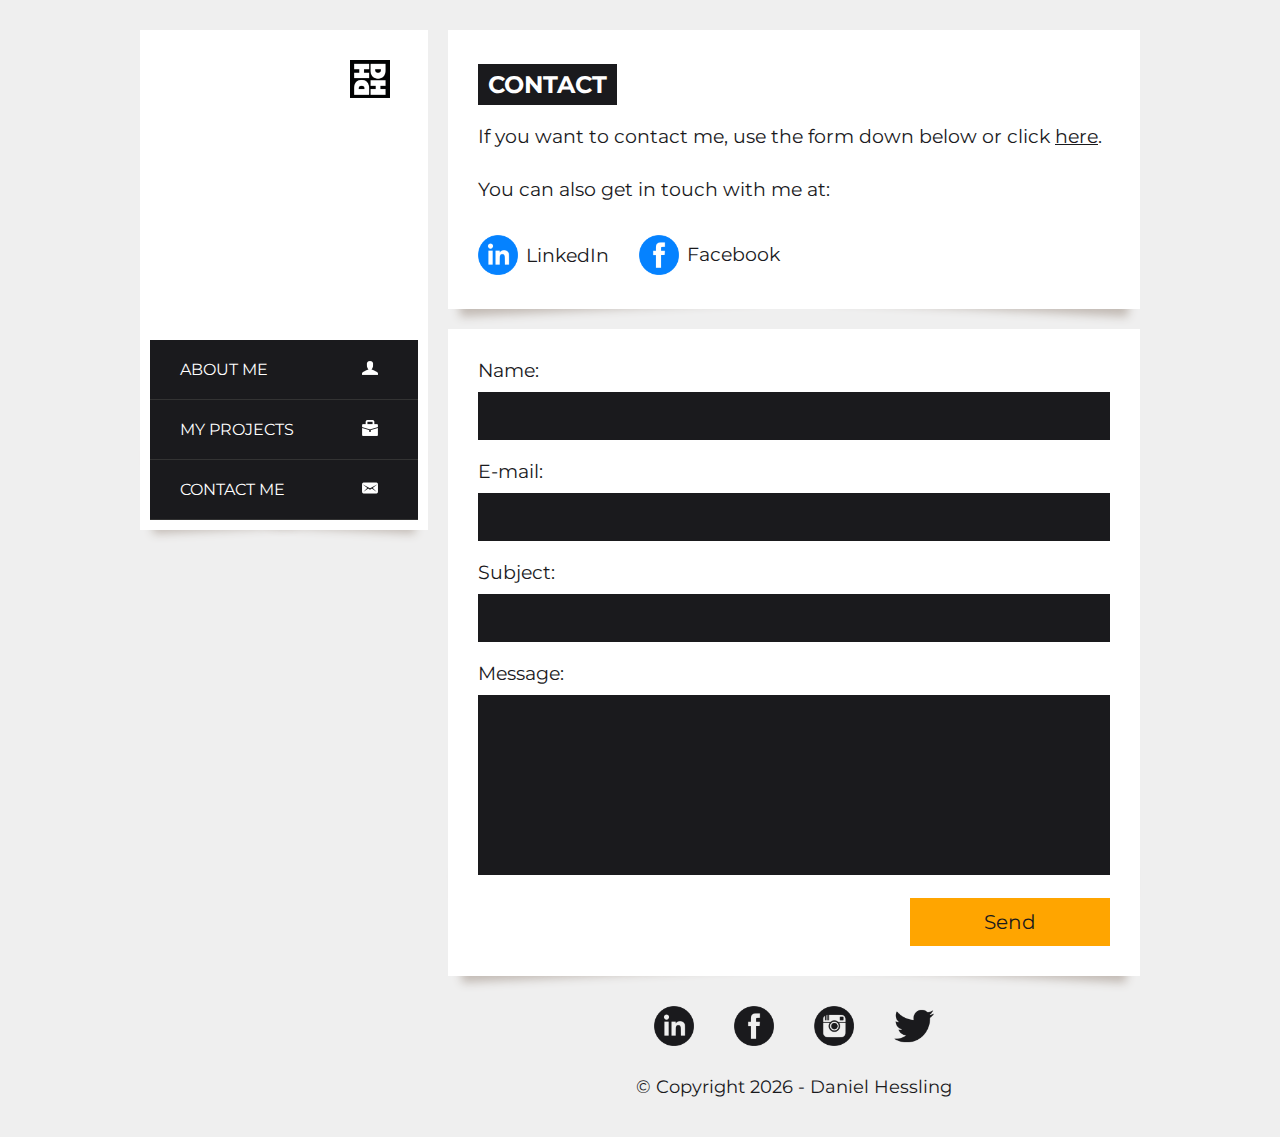
<file: contact.html>
<!DOCTYPE html>
<html lang="en">

<head>
  <meta charset="UTF-8">
  <meta name="viewport" content="width=device-width, initial-scale=1.0">
  <link href="https://fonts.googleapis.com/css?family=Montserrat" rel="stylesheet">
  <script src="https://ajax.googleapis.com/ajax/libs/jquery/3.3.1/jquery.min.js"></script>
  <link href="img/favicon.png" rel="icon" type="image/png">
  <link rel="stylesheet" href="style.css">
  <title>Daniel Hessling</title>
</head>

<body>
  <div class="container">
    <a href="index.html"><span id="name">DANIEL HESSLING</span></a>
    <button class="accordion">&#9776;</button>
    <div class="panel">
      <ul>
        <li><a href="index.html">ABOUT ME<img src="img/about.png"
              alt="about"></a></li>
        <li><a href="projects.html">MY PROJECTS<img
              src="img/projects.png" alt="portfolio"></a></li>
        <li><a href="contact.html">CONTACT ME<img
              src="img/contact.png" alt="contact"></a></li>
      </ul>
    </div>
    <section class="box d-none">
      <img src="img/jag.jpg" class="mini-me" alt="jag">
    </section>
    <div class="left box">
      <div id="me"><img src="img/dh-float.png" class="dh-float" alt="dh-float">
      </div>
      <nav>
        <ul>
          <li><a href="index.html">ABOUT ME<img src="img/about.png"
                alt="about"></a></li>
          <li><a href="projects.html">MY PROJECTS<img
                src="img/projects.png" alt="portfolio"></a></li>
          <li><a href="contact.html">CONTACT ME<img
                src="img/contact.png" alt="contact"></a></li>
        </ul>
      </nav>
    </div>
    <main>
      <section class="box">
        <h2><span>CONTACT</span></h2>
        <p>If you want to contact me, use the form down below or click <a
            href="mailto:daniel@danielhessling.se">here</a>.</p>
        <div class="mini-spacer"></div>
        <p>
          You can also get in touch with me at:
          <div class="mini-spacer"></div>
          <div class="mini-spacer"></div>
          <div class="contact-span">
            <a href="https://linkedin.com/in/danielhessling" target="_blank" class="contact-li">
              <img src="img/blue-linkedin.png" class="social-media-icon"
                alt="social-media-icon">LinkedIn</a>

            <p>
              <a href="https://www.facebook.com/daniel.hessling.1" target="_blank" class="contact-li">
                <img src="img/blue-facebook.png" class="social-media-icon"
                  alt="social-media-icon">Facebook</a>
            </p>
          </div>
      </section>
      <section class="box">
        <form id="kontakt" name="kontakt" method="post" action="contactform.php">
          <p class="label-p">Name:</p>

          <input type="text" name="name" required>
          <div class="mini-spacer"></div>
          <p class="label-p">E-mail:</p>
          <input type="text" name="email" required>
          <div class="mini-spacer"></div>
          <p class="label-p">Subject:</p>
          <input type="text" name="subject" required>
          <div class="mini-spacer"></div>
          <p class="label-p">Message:</p>
          <textarea name="message" required></textarea><br><br>
          <input name="submit" type="submit" value="Send" id="submit_button">
        </form>
        <span id="success">Message sent!</span>
      </section>
      <section class="center">
        <a href="https://linkedin.com/in/danielhessling" target="_blank">
          <img src="img/linkedin.png" class="social-media-icon"
            alt="social-media-icon"></a>
        <a href="https://www.facebook.com/daniel.hessling.1" target="_blank">
          <img src="img/facebook.png" class="social-media-icon"
            alt="social-media-icon"></a>
        <a href="https://www.instagram.com/dannehess/" target="_blank">
          <img src="img/instagram.png" class="social-media-icon"
            alt="social-media-icon"></a>
                    <a href="https://twitter.com/dannehess" target="_blank">
          <img src="img/twitter.png" class="social-media-icon"
            alt="social-media-icon"></a>
      </section>
      <div class="copy">
        <span id="copyright"></span>
      </div>
    </main>
  </div>
  <script src="script.js"></script>
</body>

</html>
</file>
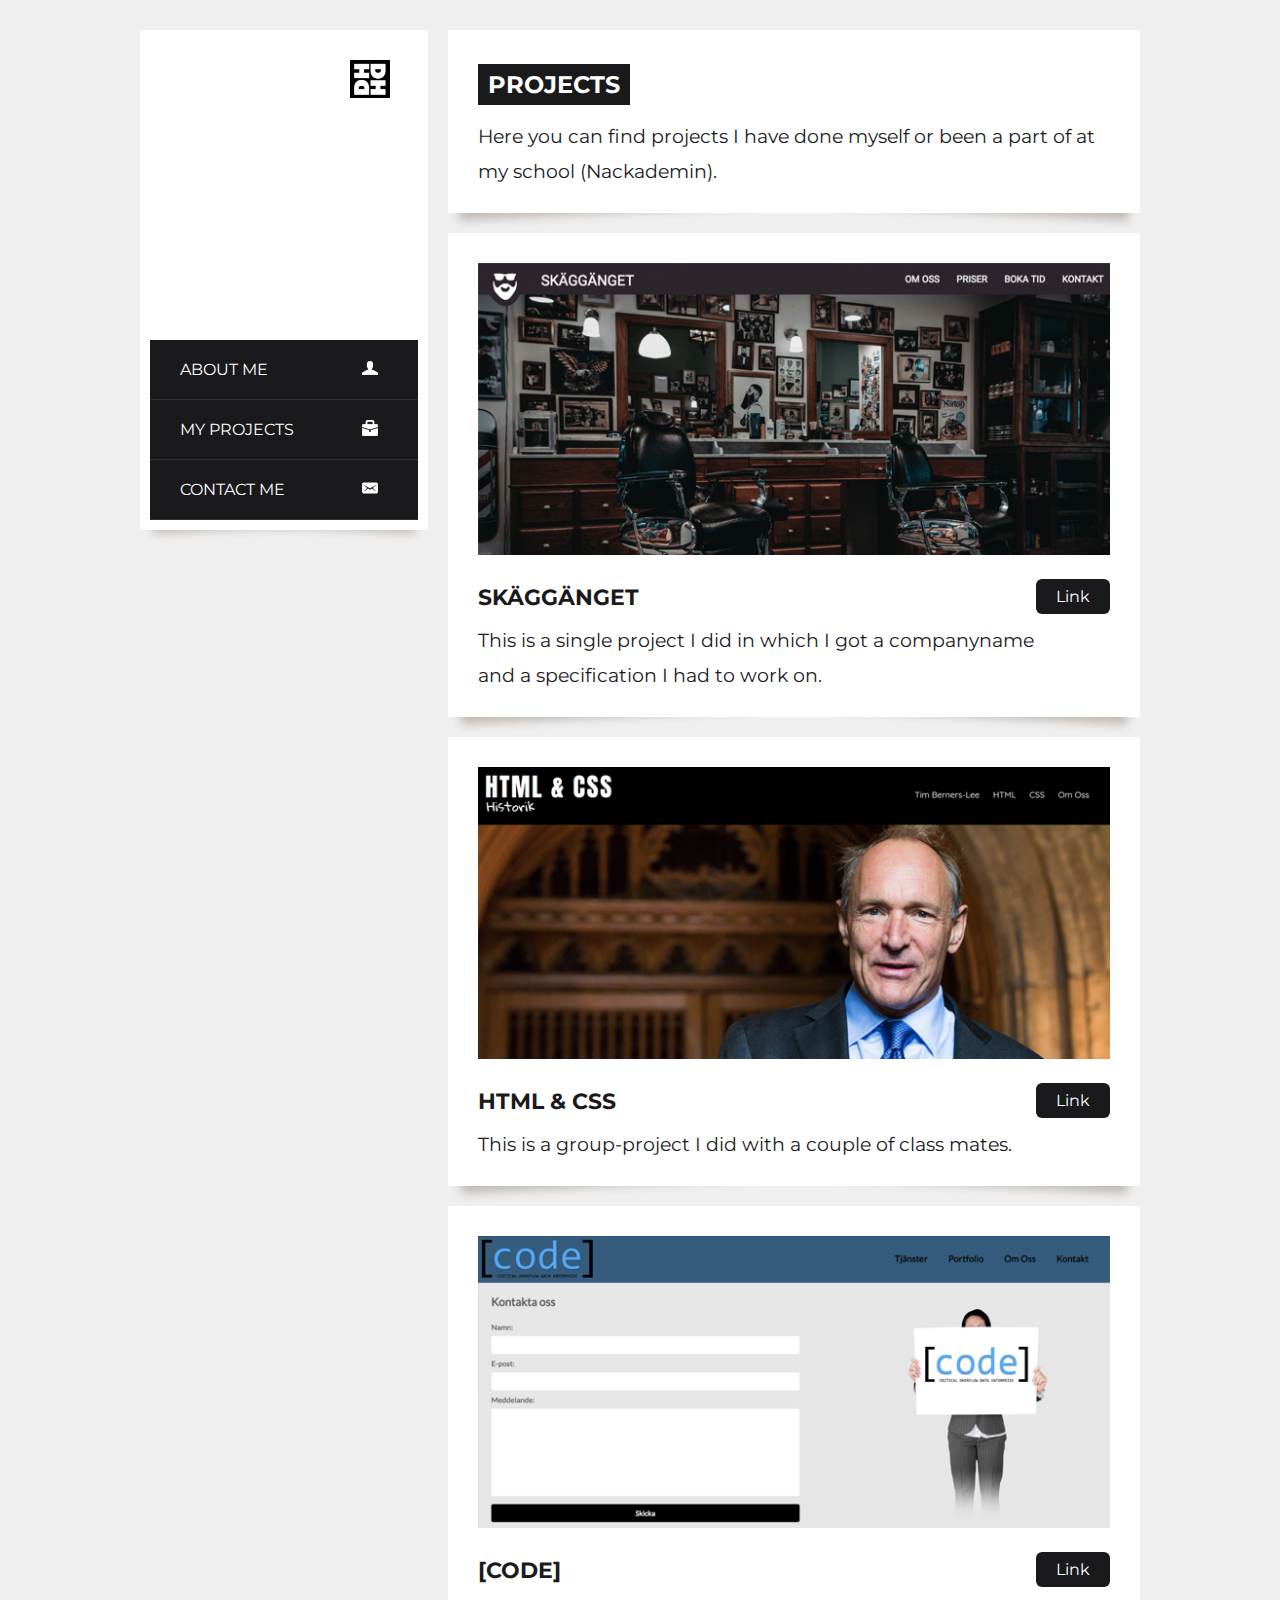
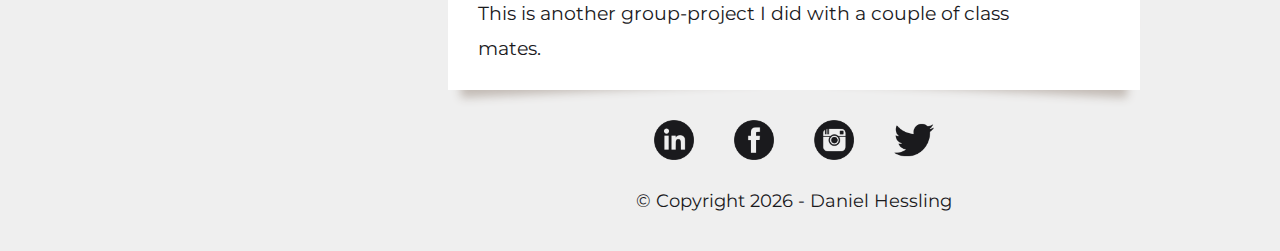
<file: projects.html>
<!DOCTYPE html>
<html lang="en">

<head>
  <meta charset="UTF-8">
  <meta name="viewport" content="width=device-width, initial-scale=1.0">
  <link href="https://fonts.googleapis.com/css?family=Montserrat" rel="stylesheet">
  <script src="https://ajax.googleapis.com/ajax/libs/jquery/3.3.1/jquery.min.js"></script>
  <link href="img/favicon.png" rel="icon" type="image/png">
  <link rel="stylesheet" href="style.css">
  <title>Daniel Hessling</title>
</head>

<body>
  <div class="container">
    <a href="index.html"><span id="name">DANIEL HESSLING</span></a>
    <button class="accordion">&#9776;</button>
    <div class="panel">
      <ul>
        <li><a href="index.html">ABOUT ME<img src="img/about.png"
              alt="about"></a></li>
        <li><a href="projects.html">MY PROJECTS<img
              src="img/projects.png" alt="portfolio"></a></li>
        <li><a href="contact.html">CONTACT ME<img src="img/contact.png" alt="contact"></a>
        </li>
      </ul>
    </div>
                    <section class="box d-none">
                <img src="img/jag.jpg" class="mini-me" alt="jag">
                </section>
    <div class="left box">
      <div id="me"><img src="img/dh-float.png" class="dh-float" alt="dh-float"></div>
      <nav>
        <ul>
          <li><a href="index.html">ABOUT ME<img src="img/about.png"
                alt="about"></a></li>
          <li><a href="projects.html">MY PROJECTS<img
                src="img/projects.png" alt="portfolio"></a></li>
          <li><a href="contact.html">CONTACT ME<img
                src="img/contact.png" alt="contact"></a></li>
        </ul>
      </nav>
    </div>
    <main>
      <section class="box">
        <h2><span>PROJECTS</span></h2>
        <p>
          Here you can find projects I have done myself or been a part of at my school (Nackademin).
        </p>
      </section>
      <section class="box">
        <div class="mini-spacer"></div>
        <a href="https://www.danielhessling.se/skagganget/index.html" target="_blank">
          <img class="portfolio-img" src="img/skagganget.png" alt="skagganget"></a>
        <div class="mini-spacer"></div>
        <span class="left-align">SKÄGGÄNGET</span>
        <a class="project-link" href="http://www.danielhessling.se/skagganget/index.html" target="_blank">Link</a>
        <div class="project-spacer"></div>
        <p>
          This is a single project I did in which I got a companyname and a specification
          I had to work on.
        </p>
      </section>
      <section class="box">
        <div class="mini-spacer"></div>
        <a href="https://awkes.github.io/HTML-och-CSS-historik/" target="_blank">
          <img class="portfolio-img" src="img/htmlcss.png" alt="htmlcss">
        </a>
        <div class="mini-spacer"></div>
        <span class="left-align">HTML & CSS</span>
        <a class="project-link" href="https://awkes.github.io/HTML-och-CSS-historik/" target="_blank">Link</a>
        <div class="project-spacer"></div>
        <p>
          This is a group-project I did with a couple of class mates.
        </p>
      </section>
      <section class="box">
        <div class="mini-spacer"></div>
        <a href="https://lidmyr93.github.io/Projekt-1/Webbsida/" target="_blank">
          <img class="portfolio-img" src="img/code.png" alt="code">
        </a>
        <div class="mini-spacer"></div>
        <span class="left-align">[CODE]</span>
        <a class="project-link" href="https://lidmyr93.github.io/Projekt-1/Webbsida/" target="_blank">Link</a>
        <div class="project-spacer"></div>
        <p>
          This is another group-project I did with a couple of class mates.
        </p>
      </section>
       <section class="center">
        <a href="https://linkedin.com/in/danielhessling" target="_blank">
          <img src="img/linkedin.png" class="social-media-icon"
            alt="social-media-icon"></a>
        <a href="https://www.facebook.com/daniel.hessling.1" target="_blank">
          <img src="img/facebook.png" class="social-media-icon"
            alt="social-media-icon"></a>
        <a href="https://www.instagram.com/dannehess/" target="_blank">
          <img src="img/instagram.png" class="social-media-icon"
            alt="social-media-icon"></a>
                    <a href="https://twitter.com/dannehess" target="_blank">
          <img src="img/twitter.png" class="social-media-icon"
            alt="social-media-icon"></a>
      </section>
      <div class="copy">
        <span id="copyright"></span>
      </div>
    </main>
  </div>
  <script src="script.js"></script>
</body>

</html>
</file>
<file: style.css>
body{
  background-color: #efefef;
  font-family: 'Montserrat', sans-serif;
  color: #1a1a1d;
}

.container{
  display: flex;
  flex-direction: row;
  max-width: 1000px;
  margin: 30px auto;
  margin-bottom: 20px;
}

.left{
  display: flex;
  flex-direction: column;
  align-items: stretch;
  background-color: white;
  height: 480px;
  width: 270px;
  padding: 10px;
}

.box
{
  position: relative;
}
.box:before, .box:after
{
  
  position: absolute;
  content: "";
  bottom: 15px;
  left: 10px;
  width: 50%;
  top: 80%;
  max-width:300px;
  background: #777;
  -webkit-box-shadow: 0 15px 10px #c2bab4;
  -moz-box-shadow: 0 15px 10px #c2bab4;
  box-shadow: 0 15px 10px #c2bab4;
  -webkit-transform: rotate(-3deg);
  -moz-transform: rotate(-3deg);
  -o-transform: rotate(-3deg);
  -ms-transform: rotate(-3deg);
  transform: rotate(-3deg);
}
.box:after
{
    z-index: -1;
  -webkit-transform: rotate(3deg);
  -moz-transform: rotate(3deg);
  -o-transform: rotate(3deg);
  -ms-transform: rotate(3deg);
  transform: rotate(3deg);
  right: 10px;
  left: auto;
} 

section{
  background-color: white;
  margin-bottom: 20px;
  padding: 20px 30px;
}

.section-half{
  display: flex;
  margin-bottom: 30px;
  background: none;
  padding: 0;
}

.half{
  width: 50%;
  padding: 30px;
  margin-bottom: -10px;
  background: white;
}

.half:first-child{
  margin-right: 10px;
}

.half:nth-child(2){
  margin-left: 10px;
}

.center{
  padding: 20px;
  background: none;
}

#me{
  background-image: url("http://u614959747.hostingerapp.com/img/jag.jpg");
  background-size: contain;
  width: 268px;
  height: 313px;
}

nav ul, .panel ul{
  list-style-type: none;
  margin: 0;
  padding: 0;
}

panel-li{
    padding: 20px 30px 20px 30px;
}

.mainhead{
  font-size: 1.8em;
  margin: 0;
}

nav li a, .panel li a{
  background-color: #1a1a1d;
  display: block;
  font-family: 'Montserrat', sans-serif;
  padding: 20px 30px 20px 30px;
  color: #fff;
  text-decoration: none;
  border-bottom: 1px solid #333;
}

nav li a img, .panel li a img{
  float: right;
  margin-right: 10px;
}

nav li a:hover, .panel li a:hover{
  background-color: #111;
  color: orange;
}

#social-box{
  display: flex;
  justify-content: center;
  background-color: #fff;
  padding: 20px 10px;
}

#social-box img{
  margin: 0 10px 0 10px;
  border-bottom: 5px solid transparent;
  margin-bottom: -5px;
}

#social-box img:hover{
    transform: rotate(-20deg);
}

main{
  display: flex;
  flex-direction: column;
  width: 700px;
  margin-left: 20px;
}

main a{
    color: #1a1a1d;
    text-decoration: underline;
}

main a:hover{
    text-decoration: none;
}

#caption, #cursor{
  font-size: 3em;
  font-family: 'Montserrat', sans-serif;
  background-color: #1a1a1d;
  color: #fff;
}

.spacer{
  height: 30px;
}

.left-align{
    display: block;
    font-size: 1.4rem;
    margin-top: 14px;
    float: left;
    font-weight: bold;
}

p{
  font-family: 'Montserrat', sans-serif;
  color: #1a1a1d;
  font-size: 1.2rem;
  margin-top: 4px;
  margin-bottom: 4px;
  line-height: 35px;
}

.active{
    z-index: 1;
}

.project-link{
  padding: 8px 20px;
  background-color: #1a1a1d;
  border-radius: 6px;
  color: white;
  border: none;
  text-decoration: none;
  float: right;
  margin-top: 10px;
  margin-bottom: 10px;
}

.project-link:hover{
  color: orange;
}

.contact-span{
    display: flex;
    max-width: 100%;
}

.contact-li{
  display: flex;
  flex-direction: row;
  align-items: center;
  padding: 0px 10px 10px 0;
  margin-right: 20px;
  text-decoration: none;
  font-size: 1.2rem;
}

.contact-li:hover{
    text-decoration: underline;
}

.contact-li img{
  margin-left: 0;
  margin-right: 8px;
}

.contact-li img:hover{
    transform: rotate(-20deg);
}

.know{
    margin: 0 0 4px 0;
}

#copyright{
  font-size: 1.1rem;
  color: #1a1a1d;
}

.copy{
  display: flex;
  justify-content: center;
  margin-top: 20px;
  margin-bottom: 20px;
}

#knowledge{
  display: flex;
  justify-content: space-evenly;
  align-items: center;
  width: 100%;
}

.know-box ul{
  margin: 0;
  padding: 0;
  list-style-type: none;
}

.know-box li{
  padding-top: 10px;
  padding-bottom: 0;
  font-size: 1.2rem;
}

.know-box h3{
  font-size: 1.5rem;
  margin: 0 0 10px 0;
}

.know-box{
  display: flex;
  flex-direction: column;
  align-items: center;
  padding-bottom: 10px;
}

.social-media-icon{
  display: inline-block;
  margin: 20px;
  margin-top: 0;
  margin-bottom: 0;
  max-width: 40px;
}

.knowledge-icon{
  margin-bottom: 20px;
}

.center{
    display: flex;
    align-content: center;
    justify-content: center;
    padding-top: 10px;
    margin-bottom: 0;
    padding-bottom: 10px;
}

h2 > span{
  width: 300px;
  padding: 6px 10px;
  background-color: #1a1a1d;
  color: white;
}

#success{
  font-family: 'Montserrat', sans-serif;
  color: green;
  font-size: 1.2em;
  display: none;
}

.mini-spacer{
  height: 10px;
}

.project-spacer{
    height: 50px;
}

input[type=text], textarea{
  color:ghostwhite;
  background-color: #1a1a1d;
  width: 100%;
}

textarea{
  height: 180px;
}

input[type=text], textarea, input[type=submit]{
  padding: 12px;
  font-family: 'Montserrat', sans-serif;
  font-size: 20px;
  outline: none;
  border: none;
  resize: none;
  box-sizing : border-box;
}

input[type=submit]{
  border: 0;
  color: #1a1a1d;
  background-color: orange;
  width: 200px;
  float: right;
  margin-bottom: 10px;
}

input[type=submit]:active{
  border-bottom: 8px solid orange;
}

.black-p{
  background-color: #1a1a1d;
  color: #fff;
  padding: 10px;
  padding-left: 20px;
}

#linkedin-big{
 transform: perspective(400px) rotateX(25deg);
 max-width: 50%;
}

#linkedin-big:hover{
    transform: perspective(0px) rotateX(0deg);
}

.black-link{
  background-color: #fff;
  color: orange;
}

.black-link a{
  text-decoration: none;
  display: block;
}

.black-link:hover{
  color: #1a1a1d;
}

.about-box{
  display: flex;
  justify-content: center;
  max-height: 400px;
}

.about-img{
  width: 60%;
  border-radius: 100%;
}

.fig{
  line-height: 0;
  margin-top: 5px;
  font-size: 1em;
  cursor: pointer;
}

#port-one, #port-two, #port-three{
  font-size: 1em;
}

figure{
  padding: 0;
  margin: 0;
}

figcaption{
  font-family: 'Montserrat', sans-serif;
  font-size: 1.2em;
  padding-left: 14px;
  padding-top: 20px;
  line-height: 30px;
}

.portfolio-img{
  max-width: 100%;
  background-color: #fff;
  opacity: 1;
}

.accordion, .panel{
  display: none;
}

.mini-me{
  display: none;
}


.typewriter h1{
  color: #1a1a1d;
  font-family: 'Montserrat', sans-serif;
  font-size: 3.5em;
  overflow: hidden; 
  border-right: .15em solid orange;
  white-space: nowrap; 
  margin: 0 auto; 
  letter-spacing: .15em;
  animation: 
  typing 3.5s steps(30, end),
  blink-caret .5s step-end infinite;
}

@keyframes typing{
  from { width: 0 }
  to { width: 100% }
}

@keyframes blink-caret{
  from, to { border-color: transparent }
  50% { border-color: orange }
}

#hej{
  display: none;
}

#name{
display: none;
}

#htmlcssjs{
  max-width: 100%;
  height: auto;
}

.center, .center a{
  display: flex;
  justify-content: center;
  align-items: center;
  max-width: 100%;
  height: auto;
}

#dhlogo{
    display: none;
}

.box
{
  position: relative;
}

.box:before, .box:after
{
  z-index: -1;
  position: absolute;
  content: "";
  bottom: 15px;
  left: 10px;
  width: 50%;
  top: 80%;
  max-width:300px;
  background: #777;
  -webkit-box-shadow: 0 15px 10px #c2bab4;
  -moz-box-shadow: 0 15px 10px #c2bab4;
  box-shadow: 0 15px 10px #c2bab4;
  -webkit-transform: rotate(-3deg);
  -moz-transform: rotate(-3deg);
  -o-transform: rotate(-3deg);
  -ms-transform: rotate(-3deg);
  transform: rotate(-3deg);
}
.box:after
{
  -webkit-transform: rotate(3deg);
  -moz-transform: rotate(3deg);
  -o-transform: rotate(3deg);
  -ms-transform: rotate(3deg);
  transform: rotate(3deg);
  right: 10px;
  left: auto;
}

.dh-float{
      position: relative;
      top: 20px;
      bottom: 0px;
      left: 200px;
      width: 40px;
  }
  
.portfolio-img:hover{
    opacity: 0.9;
}

.d-none{
    display: none;
}

@media(max-width: 1000px){
    
.project-spacer{
  height: 60px;
}
    
.contact-span{
  flex-direction: column;
  margin-left: 20px;
}
    
#hej{
  font-size: 4em;
  display: block;
}

.mini-spacer{
  height: 10px;
}

.typewriter h1{
  display: none;
  }
  
.section-half{
  flex-direction: column;
  margin-left: 0;
}

.know-box{
 max-width: 100%;
 z-index: -3;
}

.half{
    width: 100%;
    box-sizing: border-box;
}

.half:first-child{
  margin-bottom: 20px;
  border-right: 0;
}

.half:nth-child(2){
    border-left: 0;
}
}

@media(max-width: 700px){

.left-align{
    font-size: 1.3rem;
    margin-top: 16px;
}

.d-none{
    display: block;
    margin: 0px 20px;
    padding-right: 20px;
    padding-left: 20px;
    margin-top: 90px;
}

.half:first-child, .half:nth-child(2){
    border: 0;
}

.typewriter h1{
  display: none;
}

.dh-float{
      display: none;
  }
  
#hej{
  display: block;
  font-size: 3em;
}

body{
  margin-top: 0;
  margin-left: 0;
  margin-right: 0;
}
  
.container{   
  flex-direction: column;
  width: 100%;
  margin-top: 0;
  margin-bottom: 0;
  margin-right: 0;
}
  
.left, main, nav, #me{
  width: 100%;
  margin: 0;
}

section{
  margin: 0 10px 20px 10px;
}

.section-half{
  margin-right: 20px;
}

main{
  width: 100%;
  box-shadow: none;
  margin: 0;
  margin-top: 10px;
  margin-right: 20px;
  padding: 10px;
  padding-bottom: 0;
  box-sizing: border-box;
}

.left{
  box-shadow: none;
  height: 600px;
  display: flex;
  flex-direction: column;
  display: none;
}

#social-box{
  display: none;
}

nav{
  order: 1;
}

#me{
  order: 2;
}

input[type="text"], input[type="submit"], textarea, form{
  max-width: 100%;
}

.accordion{
  color: #fff;
  background-color: #1a1a1d;
  cursor: pointer;
  font-size: 2em;
  width: 100%;
  padding: 10px;
  text-align: right;
  margin-bottom: 0;
  padding-right: 20px;
  border: none;
  outline: none;
  transition: 0.4s;
  height: 70px;
  display: block;
  position: absolute;
  z-index: 99;
  border-bottom: 1px solid #333;
}

.panel{
  background-color: white;
  display: none;
  overflow: hidden;
  position: absolute;
  margin-bottom: 0;
  margin-top: 70px;
  width: 100%;
}

.mini-me{
  display: block;
  width:100%;
  height: auto;
  padding: 0;
}

#name{
  font-size: 1.4em;
  display: block;
  color: white;
  position: absolute;
  font-family: 'Montserrat', sans-serif;
  margin-left: 15px;
  margin-top: 21px;
  z-index: 999;
  font-weight: bold;
}

.center h2{
  font-size: 1.6em;
  }
  
.copy{
    display: flex;
    justify-content: center;
    padding-bottom: 10px;
}
  
}

@media(max-width: 400px){

.left-align{
    font-size: 1.3rem;
    margin-top: 13px;
}

.project-link{
    padding: 6px 10px;
}

}
</file>
